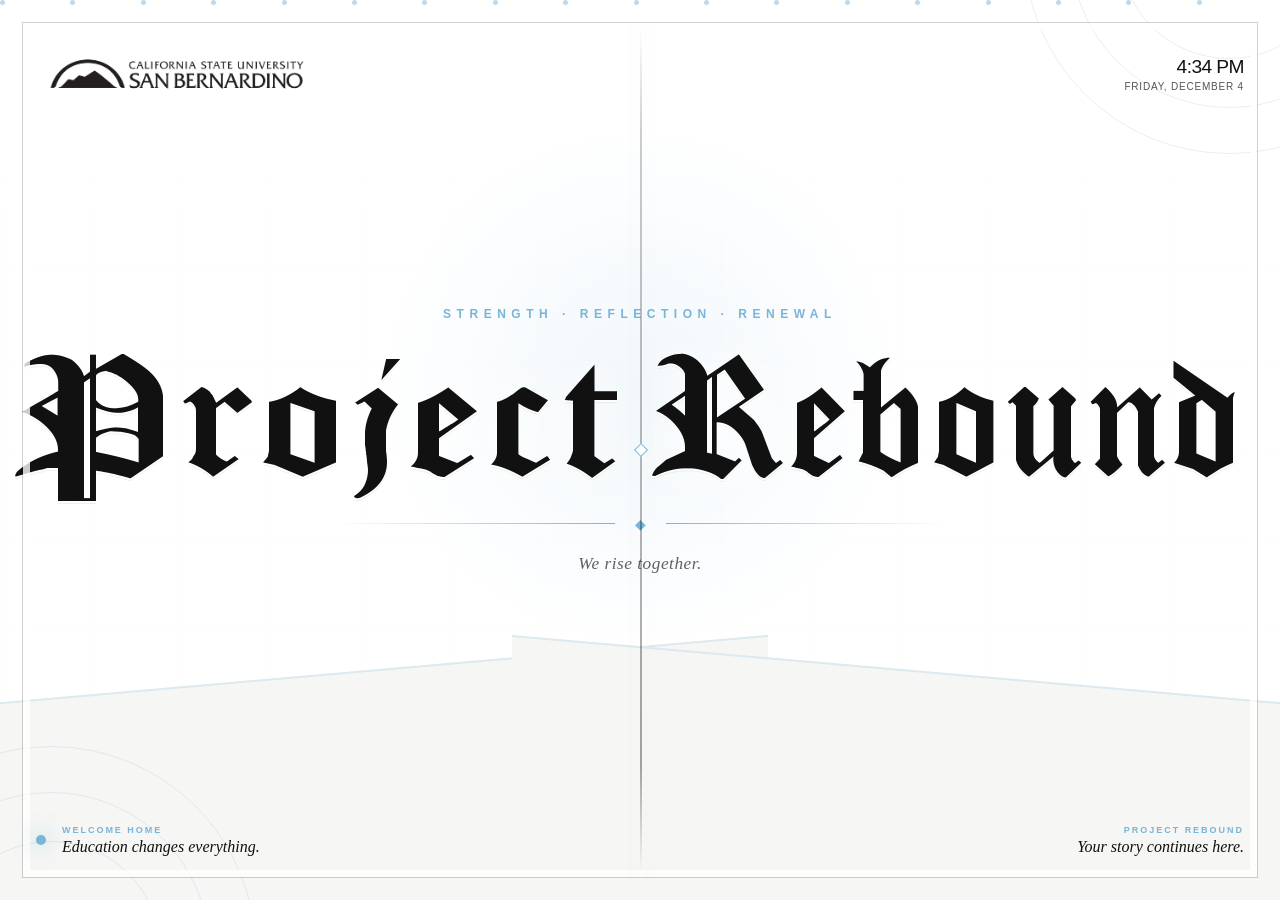
<file: dual-display/index.html>
<!doctype html>
<html lang="en">
<head>
  <meta charset="utf-8">
  <meta name="viewport" content="width=device-width, initial-scale=1, viewport-fit=cover">
  <meta name="theme-color" content="#ffffff">
  <title>Project Rebound Dual Display</title>
  <style>
    @font-face {
      font-family: "Cloister Black";
      src: url("fonts/CloisterBlack.ttf") format("truetype");
      font-style: normal;
      font-weight: 400;
      font-display: swap;
    }

    :root {
      --ink: #111111;
      --muted: #555555;
      --season: #d98c52;
      --season-soft: rgba(217, 140, 82, .20);
      --season-faint: rgba(217, 140, 82, .09);
    }

    * { box-sizing: border-box; }

    html,
    body {
      width: 100%;
      height: 100%;
      margin: 0;
      overflow: hidden;
      background: #fff;
      color: var(--ink);
      font-family: Arial, Helvetica, sans-serif;
    }

    .display {
      position: relative;
      isolation: isolate;
      width: 100vw;
      height: 100vh;
      min-height: 540px;
      overflow: hidden;
      background: radial-gradient(circle at 50% 43%, var(--season-faint), transparent 32%), #fff;
    }

    .theme-spring { --season: #65b77d; --season-soft: rgba(101, 183, 125, .22); --season-faint: rgba(101, 183, 125, .10); }
    .theme-summer { --season: #268eb8; --season-soft: rgba(38, 142, 184, .22); --season-faint: rgba(38, 142, 184, .10); }
    .theme-fall { --season: #d07836; --season-soft: rgba(208, 120, 54, .20); --season-faint: rgba(208, 120, 54, .09); }
    .theme-winter { --season: #79b5d8; --season-soft: rgba(121, 181, 216, .20); --season-faint: rgba(121, 181, 216, .10); }

    .screen-left { background: radial-gradient(circle at 100% 42%, var(--season-faint), transparent 42%), #fff; }
    .screen-right { background: radial-gradient(circle at 0% 42%, var(--season-faint), transparent 42%), #fff; }

    .display::before {
      content: "";
      position: absolute;
      inset: 22px;
      z-index: 4;
      border: 1px solid rgba(0, 0, 0, .18);
      box-shadow: inset 0 0 0 7px rgba(255, 255, 255, .78);
      pointer-events: none;
    }

    .display::after {
      content: "";
      position: absolute;
      inset: 0;
      z-index: 0;
      opacity: .24;
      background-image: linear-gradient(rgba(0, 0, 0, .035) 1px, transparent 1px), linear-gradient(90deg, rgba(0, 0, 0, .035) 1px, transparent 1px);
      background-size: 90px 90px;
      -webkit-mask-image: linear-gradient(to bottom, transparent, #000 24%, #000 76%, transparent);
      mask-image: linear-gradient(to bottom, transparent, #000 24%, #000 76%, transparent);
    }

    .ambient { position: absolute; inset: 0; z-index: 1; overflow: hidden; pointer-events: none; }
    .orb { position: absolute; width: 32vw; aspect-ratio: 1; border: 1px solid var(--season-soft); border-radius: 50%; }
    .orb::before, .orb::after { content: ""; position: absolute; border: 1px solid var(--season-soft); border-radius: inherit; }
    .orb::before { inset: 11%; }
    .orb::after { inset: 23%; }
    .orb-one { left: -12vw; bottom: -20vw; }
    .orb-two { right: -12vw; top: -20vw; }

    .monitor { position: absolute; top: 0; bottom: 0; width: 50%; z-index: 0; }
    .left-monitor { left: 0; }
    .right-monitor { right: 0; }
    .monitor::after {
      content: "";
      position: absolute;
      bottom: -11vh;
      width: 68vw;
      height: 36vh;
      background: #f6f6f4;
      border-top: 2px solid var(--season-soft);
      transform: skewY(-5deg);
    }
    .left-monitor::after { left: -8vw; }
    .right-monitor::after { right: -8vw; transform: skewY(5deg); }

    .screen-seam {
      position: absolute;
      left: 50%;
      top: 0;
      bottom: 0;
      width: 2px;
      z-index: 5;
      background: linear-gradient(transparent 3%, rgba(0, 0, 0, .2) 15%, rgba(0, 0, 0, .35) 85%, transparent 97%);
      box-shadow: -8px 0 20px rgba(0, 0, 0, .05), 8px 0 20px rgba(0, 0, 0, .05);
      pointer-events: none;
    }
    .screen-seam span { position: absolute; top: 50%; left: 50%; width: 10px; height: 10px; border: 1px solid var(--season); background: #fff; transform: translate(-50%, -50%) rotate(45deg); }

    .topbar,
    footer {
      position: absolute;
      left: clamp(48px, 4vw, 120px);
      right: clamp(48px, 4vw, 120px);
      z-index: 6;
      display: flex;
      align-items: center;
      justify-content: space-between;
    }

    .topbar { top: clamp(44px, 5vh, 86px); }
    .campus-lockup { display: flex; align-items: center; }
    .csusb-nameplate { display: block; width: clamp(270px, 22vw, 560px); height: auto; object-fit: contain; }
    .topbar time { display: grid; justify-items: end; gap: 3px; }
    .topbar time strong { color: var(--ink); font-size: clamp(19px, 1.5vw, 34px); font-weight: 500; letter-spacing: -.03em; }
    .topbar time span { color: var(--muted); font-size: clamp(10px, .7vw, 16px); letter-spacing: .08em; text-transform: uppercase; }

    .hero {
      position: absolute;
      inset: 15% 0 17%;
      z-index: 3;
      display: flex;
      flex-direction: column;
      align-items: center;
      justify-content: center;
      text-align: center;
    }

    .eyebrow { margin: 0 0 1.8vh; color: var(--season); font-size: clamp(12px, .9vw, 23px); font-weight: 600; letter-spacing: .46em; text-transform: uppercase; }
    h1 {
      display: grid;
      grid-template-columns: 1fr 1fr;
      align-items: baseline;
      width: 100%;
      margin: 0;
      color: var(--ink);
      font: 400 clamp(104px, 13vw, 920px)/.82 "Cloister Black", "Old English Text MT", Georgia, serif;
      letter-spacing: .005em;
      text-shadow: 0 2px 0 rgba(255, 255, 255, .92), 0 0 42px rgba(255, 255, 255, .95), 0 3px 0 rgba(0, 0, 0, .08);
    }
    h1 span:first-child { padding-right: .8vw; text-align: right; }
    h1 span:last-child { padding-left: .8vw; text-align: left; }
    .word-project { transform: scaleX(1.23); transform-origin: right center; }

    .screen-left .screen-seam,
    .screen-right .screen-seam { display: none; }
    .screen-left .hero,
    .screen-right .hero { inset: 14% 1% 17%; }
    .screen-left h1,
    .screen-right h1 { display: block; font-size: clamp(180px, 26vw, 920px); line-height: .82; text-align: center; }
    .screen-left .word-project,
    .screen-right .word-rebound { display: block; padding: 0 !important; text-align: center !important; transform-origin: center; }
    .screen-left .word-rebound,
    .screen-right .word-project { display: none; }
    .screen-left .topbar time,
    .screen-left .continuation,
    .screen-right .campus-lockup,
    .screen-right .welcome { display: none; }
    .screen-right .topbar,
    .screen-right footer { justify-content: flex-end; }
    .screen-left .orb-two,
    .screen-right .orb-one { display: none; }

    .hero-rule { display: grid; grid-template-columns: minmax(100px, 22vw) auto minmax(100px, 22vw); align-items: center; gap: 20px; margin-top: 3.5vh; color: var(--season); }
    .hero-rule span { display: block; height: 1px; background: linear-gradient(90deg, transparent, var(--season)); }
    .hero-rule span:last-child { background: linear-gradient(90deg, var(--season), transparent); }
    .hero-rule b { font-size: 14px; font-weight: 400; }
    .season-note { margin: 2.5vh 0 0; color: rgba(0, 0, 0, .62); font: italic clamp(17px, 1.35vw, 34px)/1.2 Georgia, serif; letter-spacing: .03em; }

    footer { bottom: clamp(44px, 5vh, 86px); }
    .welcome { display: flex; align-items: center; gap: 16px; }
    .welcome-dot { width: 10px; height: 10px; border-radius: 50%; background: var(--season); box-shadow: 0 0 22px var(--season); }
    .welcome div, .continuation { display: grid; gap: 4px; }
    .continuation { justify-items: end; }
    .welcome small, .continuation small { color: var(--season); font-size: clamp(9px, .62vw, 14px); font-weight: 700; letter-spacing: .22em; text-transform: uppercase; }
    .welcome strong, .continuation strong { color: var(--ink); font: italic clamp(16px, 1.15vw, 28px)/1 Georgia, serif; font-weight: 400; }

    .season-particles i {
      position: absolute;
      left: calc(var(--i) * 5.5%);
      top: calc(-8% - (var(--i) % 5) * 12%);
      width: 7px;
      height: 7px;
      border-radius: 50%;
      background: var(--season);
      opacity: .28;
      animation: drift calc(13s + (var(--i) % 7) * 1.4s) linear infinite;
      animation-delay: calc(var(--i) * -1.3s);
    }
    .theme-fall .season-particles i { width: 9px; height: 6px; border-radius: 80% 10% 80% 10%; transform: rotate(35deg); }
    .theme-spring .season-particles i { width: 8px; height: 5px; border-radius: 70% 20% 70% 20%; }
    .theme-summer .season-particles i { opacity: .16; box-shadow: 0 0 18px var(--season); }
    .theme-winter .season-particles i { width: 5px; height: 5px; opacity: .5; }

    .fall-stock { display: none; position: absolute; inset: 0; overflow: hidden; }
    .theme-fall .fall-stock { display: block; }
    .fall-photo { position: absolute; margin: 0; overflow: visible; background: transparent; border: 0; box-shadow: none; }
    .fall-photo::after { display: none; }
    .fall-photo img { display: block; width: 100%; height: 100%; object-fit: contain; }
    .photo-leaves { left: 1vw; bottom: 2vh; width: 18vw; height: 46vh; transform: none; border-radius: 0; }
    .photo-leaves img { object-position: center; filter: none; }
    .photo-pumpkins { right: 1vw; top: 2vh; width: 16vw; height: 44vh; transform: none; border-radius: 0; }\n    .photo-pumpkins img { object-position: center; filter: none; }
    .screen-left .photo-pumpkins,
    .screen-right .photo-leaves { display: none; }
    .screen-left .photo-leaves { left: 2vw; bottom: 2vh; width: 22vw; height: 48vh; }
    .screen-right .photo-pumpkins { right: 2vw; top: 2vh; width: 20vw; height: 48vh; }

    @keyframes drift {
      from { translate: 0 -10vh; rotate: 0deg; }
      to { translate: calc((var(--i) - 9) * 1.8vw) 125vh; rotate: 420deg; }
    }

    @media (max-aspect-ratio: 2/1) {
      .hero { inset-inline: 1%; }
      h1 { font-size: clamp(92px, 14vw, 190px); }
      .topbar, footer { left: 36px; right: 36px; }
    }

    @media (max-width: 850px) {
      .csusb-nameplate { width: clamp(230px, 44vw, 360px); }
      .topbar time span { display: none; }
      h1 { display: flex; flex-direction: column; align-items: center; line-height: .78; }
      h1 span:first-child, h1 span:last-child { padding: 0; text-align: center; }
      .screen-seam { display: none; }
    }

    @media (prefers-reduced-motion: reduce) { .season-particles { display: none; } }
  </style>
</head>
<body>
  <main class="display theme-fall screen-preview" id="display">
    <div class="ambient" aria-hidden="true">
      <div class="orb orb-one"></div>
      <div class="orb orb-two"></div>
      <div class="season-particles" id="particles"></div>
      <div class="fall-stock">
        <figure class="fall-photo photo-leaves"><img src="assets/halloween-pumpkin.png" alt=""></figure>
        <figure class="fall-photo photo-pumpkins"><img src="assets/halloween-ghost.png" alt=""></figure>
      </div>
    </div>

    <div class="monitor left-monitor" aria-hidden="true"></div>
    <div class="monitor right-monitor" aria-hidden="true"></div>
    <div class="screen-seam" aria-hidden="true"><span></span></div>

    <header class="topbar">
      <div class="campus-lockup">
        <img class="csusb-nameplate" src="assets/csusb-nameplate.png" alt="California State University, San Bernardino">
      </div>
      <time id="clock"><strong id="time"></strong><span id="date"></span></time>
    </header>

    <section class="hero" aria-labelledby="main-title">
      <p class="eyebrow" id="eyebrow">Learning · Belonging · Transformation</p>
      <h1 id="main-title" aria-label="Project Rebound">
        <span class="word-project">Project</span>
        <span class="word-rebound">Rebound</span>
      </h1>
      <div class="hero-rule" aria-hidden="true"><span></span><b>◆</b><span></span></div>
      <p class="season-note" id="season-note">Education opens the next chapter.</p>
    </section>

    <footer>
      <div class="welcome"><span class="welcome-dot"></span><div><small>Welcome home</small><strong>Education changes everything.</strong></div></div>
      <div class="continuation"><small>Project Rebound</small><strong>Your story continues here.</strong></div>
    </footer>
  </main>

  <script>
    (() => {
      const display = document.getElementById("display");
      const eyebrow = document.getElementById("eyebrow");
      const seasonNote = document.getElementById("season-note");
      const time = document.getElementById("time");
      const date = document.getElementById("date");
      const screen = new URLSearchParams(location.search).get("screen");
      const mode = screen === "left" || screen === "right" ? screen : "preview";
      const seasonalCopy = {
        spring: ["New growth · New possibilities", "A season to begin again."],
        summer: ["Community · Purpose · Possibility", "Our future is bright."],
        fall: ["Learning · Belonging · Transformation", "Education opens the next chapter."],
        winter: ["Strength · Reflection · Renewal", "We rise together."]
      };

      for (let i = 0; i < 18; i += 1) {
        const particle = document.createElement("i");
        particle.style.setProperty("--i", i);
        document.getElementById("particles").appendChild(particle);
      }

      function currentSeason(now) {
        const month = now.getMonth();
        if (month >= 1 && month <= 4) return "spring";
        if (month >= 5 && month <= 6) return "summer";
        if (month >= 7 && month <= 10) return "fall";
        return "winter";
      }

      function update() {
        const now = new Date();
        const season = currentSeason(now);
        display.className = `display theme-${season} screen-${mode}`;
        eyebrow.textContent = mode === "left"
          ? "Education · Community"
          : mode === "right"
            ? "Transformation · Possibility"
            : seasonalCopy[season][0];
        seasonNote.textContent = seasonalCopy[season][1];
        time.textContent = now.toLocaleTimeString([], { hour: "numeric", minute: "2-digit" });
        date.textContent = now.toLocaleDateString([], { weekday: "long", month: "long", day: "numeric" });
        document.getElementById("clock").dateTime = now.toISOString();
      }

      update();
      setInterval(update, 30000);
    })();
  </script>
</body>
</html>
</file>
